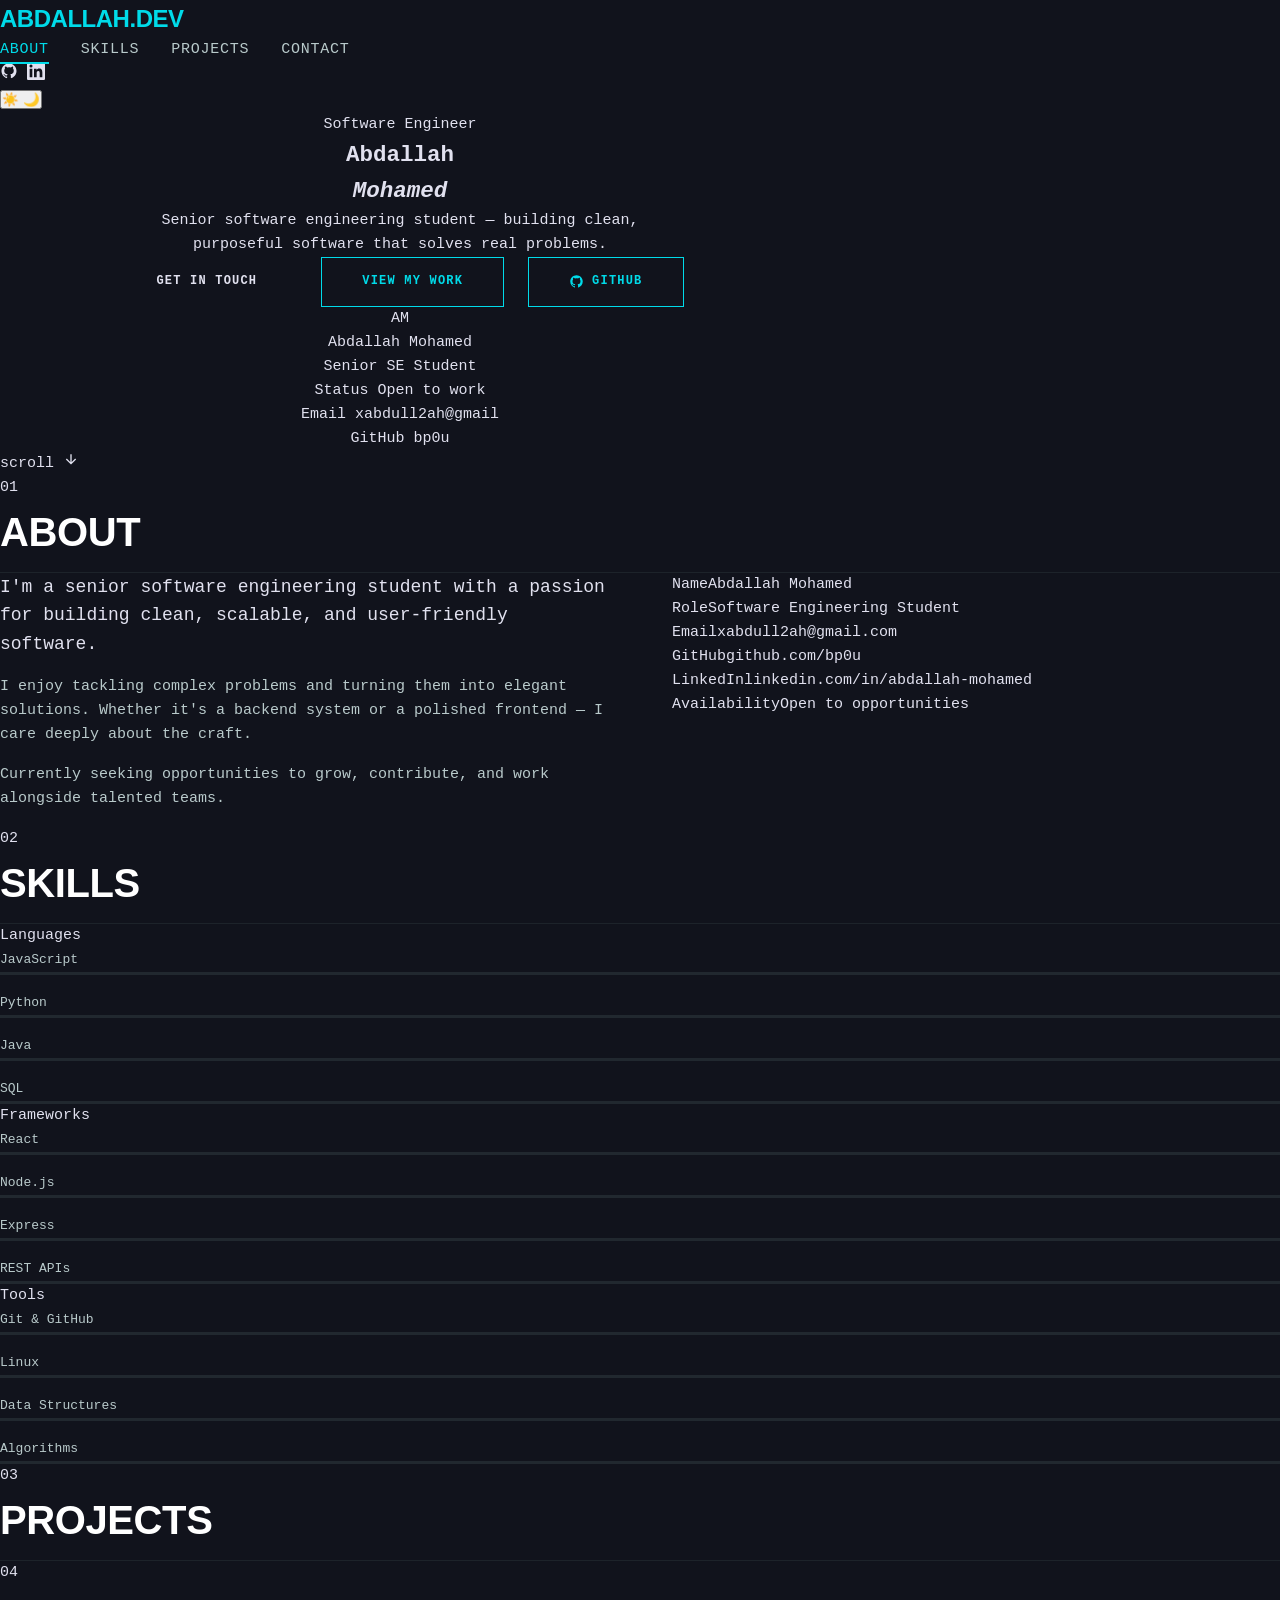
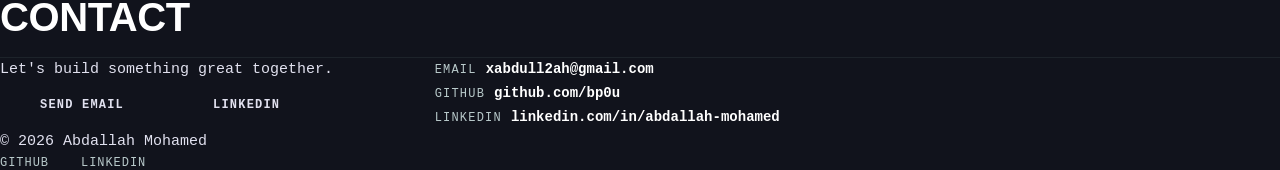
<file: index (1).html>
<!DOCTYPE html>
<html lang="en" data-theme="light">
<head>
  <meta charset="UTF-8" />
  <meta name="viewport" content="width=device-width, initial-scale=1.0"/>
  <title>Abdallah Mohamed — Software Engineer</title>
  <link rel="preconnect" href="https://fonts.googleapis.com">
  <link rel="preconnect" href="https://fonts.gstatic.com" crossorigin>
  <link href="https://fonts.googleapis.com/css2?family=Playfair+Display:ital,wght@0,400;0,700;1,400;1,700&family=Space+Mono:ital,wght@0,400;0,700;1,400&family=Outfit:wght@300;400;500;600&display=swap" rel="stylesheet">
  <link rel="stylesheet" href="style.css">
</head>
<body>

  <!-- CURSOR -->
  <div class="cursor" id="cursor"></div>
  <div class="cursor-trail" id="cursorTrail"></div>

  <!-- NAV -->
  <nav id="nav">
    <span class="nav-logo">abdallah.dev</span>
    <div class="nav-right">
      <ul class="nav-links">
        <li><a href="#about" class="nav-link">About</a></li>
        <li><a href="#skills" class="nav-link">Skills</a></li>
        <li><a href="#projects" class="nav-link">Projects</a></li>
        <li><a href="#contact" class="nav-link">Contact</a></li>
      </ul>
      <div class="nav-social">
        <a href="https://github.com/bp0u" target="_blank" rel="noopener" title="GitHub" aria-label="GitHub">
          <svg width="18" height="18" viewBox="0 0 24 24" fill="currentColor"><path d="M12 2C6.477 2 2 6.477 2 12c0 4.418 2.865 8.166 6.839 9.489.5.092.682-.217.682-.482 0-.237-.009-.868-.013-1.703-2.782.604-3.369-1.342-3.369-1.342-.454-1.154-1.11-1.461-1.11-1.461-.908-.62.069-.608.069-.608 1.003.07 1.531 1.03 1.531 1.03.892 1.529 2.341 1.087 2.91.831.092-.646.35-1.086.636-1.336-2.22-.253-4.555-1.11-4.555-4.943 0-1.091.39-1.984 1.029-2.683-.103-.253-.446-1.27.098-2.647 0 0 .84-.269 2.75 1.025A9.578 9.578 0 0 1 12 6.836c.85.004 1.705.114 2.504.336 1.909-1.294 2.747-1.025 2.747-1.025.546 1.377.202 2.394.1 2.647.64.699 1.028 1.592 1.028 2.683 0 3.842-2.339 4.687-4.566 4.935.359.309.678.919.678 1.852 0 1.336-.012 2.415-.012 2.743 0 .267.18.578.688.48C19.138 20.163 22 16.418 22 12c0-5.523-4.477-10-10-10z"/></svg>
        </a>
        <a href="https://www.linkedin.com/in/abdallah-mohamed-2a81b02ba/" target="_blank" rel="noopener" title="LinkedIn" aria-label="LinkedIn">
          <svg width="18" height="18" viewBox="0 0 24 24" fill="currentColor"><path d="M20.447 20.452h-3.554v-5.569c0-1.328-.027-3.037-1.852-3.037-1.853 0-2.136 1.445-2.136 2.939v5.667H9.351V9h3.414v1.561h.046c.477-.9 1.637-1.85 3.37-1.85 3.601 0 4.267 2.37 4.267 5.455v6.286zM5.337 7.433a2.062 2.062 0 0 1-2.063-2.065 2.064 2.064 0 1 1 2.063 2.065zm1.782 13.019H3.555V9h3.564v11.452zM22.225 0H1.771C.792 0 0 .774 0 1.729v20.542C0 23.227.792 24 1.771 24h20.451C23.2 24 24 23.227 24 22.271V1.729C24 .774 23.2 0 22.222 0h.003z"/></svg>
        </a>
      </div>
      <button class="theme-toggle" id="themeToggle" aria-label="Toggle dark mode">
        <span class="icon-sun">☀️</span>
        <span class="icon-moon">🌙</span>
      </button>
    </div>
  </nav>

  <!-- HERO -->
  <section id="hero">
    <div class="hero-bg-grid"></div>
    <div class="hero-blob blob-1"></div>
    <div class="hero-blob blob-2"></div>
    <div class="hero-content">
      <div class="hero-left">
        <p class="hero-eyebrow fade-up">Software Engineer</p>
        <h1 class="hero-name fade-up" style="--delay:0.1s">
          Abdallah<br><em>Mohamed</em>
        </h1>
        <p class="hero-role fade-up" style="--delay:0.2s">
          Senior software engineering student — building clean,<br>purposeful software that solves real problems.
        </p>
        <div class="hero-actions fade-up" style="--delay:0.3s">
          <a href="#contact" class="btn btn-solid">Get in touch</a>
          <a href="#projects" class="btn btn-outline">View my work</a>
          <a href="https://github.com/bp0u" target="_blank" rel="noopener" class="btn btn-outline btn-icon">
            <svg width="15" height="15" viewBox="0 0 24 24" fill="currentColor"><path d="M12 2C6.477 2 2 6.477 2 12c0 4.418 2.865 8.166 6.839 9.489.5.092.682-.217.682-.482 0-.237-.009-.868-.013-1.703-2.782.604-3.369-1.342-3.369-1.342-.454-1.154-1.11-1.461-1.11-1.461-.908-.62.069-.608.069-.608 1.003.07 1.531 1.03 1.531 1.03.892 1.529 2.341 1.087 2.91.831.092-.646.35-1.086.636-1.336-2.22-.253-4.555-1.11-4.555-4.943 0-1.091.39-1.984 1.029-2.683-.103-.253-.446-1.27.098-2.647 0 0 .84-.269 2.75 1.025A9.578 9.578 0 0 1 12 6.836c.85.004 1.705.114 2.504.336 1.909-1.294 2.747-1.025 2.747-1.025.546 1.377.202 2.394.1 2.647.64.699 1.028 1.592 1.028 2.683 0 3.842-2.339 4.687-4.566 4.935.359.309.678.919.678 1.852 0 1.336-.012 2.415-.012 2.743 0 .267.18.578.688.48C19.138 20.163 22 16.418 22 12c0-5.523-4.477-10-10-10z"/></svg>
            GitHub
          </a>
        </div>
      </div>
      <div class="hero-right fade-up" style="--delay:0.25s">
        <div class="hero-card">
          <div class="card-glow"></div>
          <div class="avatar">AM</div>
          <p class="card-name">Abdallah Mohamed</p>
          <p class="card-sub">Senior SE Student</p>
          <div class="card-stats">
            <div class="card-stat">
              <span class="stat-label">Status</span>
              <span class="stat-value status-open">Open to work</span>
            </div>
            <div class="card-stat">
              <span class="stat-label">Email</span>
              <span class="stat-value">xabdull2ah@gmail</span>
            </div>
            <div class="card-stat">
              <span class="stat-label">GitHub</span>
              <span class="stat-value">bp0u</span>
            </div>
          </div>
        </div>
      </div>
    </div>
    <a href="#about" class="scroll-hint" aria-label="Scroll down">
      <span>scroll</span>
      <svg width="16" height="16" viewBox="0 0 24 24" fill="none" stroke="currentColor" stroke-width="2"><path d="M12 5v14M5 12l7 7 7-7"/></svg>
    </a>
  </section>

  <!-- ABOUT -->
  <section id="about">
    <div class="section-header fade-up">
      <span class="section-num">01</span>
      <h2 class="section-title">About</h2>
      <div class="section-divider"></div>
    </div>
    <div class="about-grid">
      <div class="about-text fade-up">
        <p class="about-lead">I'm a senior software engineering student with a passion for building clean, scalable, and user-friendly software.</p>
        <p>I enjoy tackling complex problems and turning them into elegant solutions. Whether it's a backend system or a polished frontend — I care deeply about the craft.</p>
        <p>Currently seeking opportunities to grow, contribute, and work alongside talented teams.</p>
      </div>
      <div class="about-facts fade-up" style="--delay:0.15s">
        <div class="fact-row"><span class="fact-label">Name</span><span class="fact-value">Abdallah Mohamed</span></div>
        <div class="fact-row"><span class="fact-label">Role</span><span class="fact-value">Software Engineering Student</span></div>
        <div class="fact-row"><span class="fact-label">Email</span><span class="fact-value"><a href="mailto:xabdull2ah@gmail.com">xabdull2ah@gmail.com</a></span></div>
        <div class="fact-row"><span class="fact-label">GitHub</span><span class="fact-value"><a href="https://github.com/bp0u" target="_blank" rel="noopener">github.com/bp0u</a></span></div>
        <div class="fact-row"><span class="fact-label">LinkedIn</span><span class="fact-value"><a href="https://www.linkedin.com/in/abdallah-mohamed-2a81b02ba/" target="_blank" rel="noopener">linkedin.com/in/abdallah-mohamed</a></span></div>
        <div class="fact-row"><span class="fact-label">Availability</span><span class="fact-value available">Open to opportunities</span></div>
      </div>
    </div>
  </section>

  <!-- SKILLS -->
  <section id="skills">
    <div class="section-header fade-up">
      <span class="section-num">02</span>
      <h2 class="section-title">Skills</h2>
      <div class="section-divider"></div>
    </div>
    <div class="skills-categories">
      <div class="skill-group fade-up">
        <p class="skill-group-title">Languages</p>
        <div class="skill-list">
          <div class="skill-item" data-level="90"><span class="skill-name">JavaScript</span><div class="skill-bar"><div class="skill-fill" style="--pct:90%"></div></div></div>
          <div class="skill-item" data-level="80"><span class="skill-name">Python</span><div class="skill-bar"><div class="skill-fill" style="--pct:80%"></div></div></div>
          <div class="skill-item" data-level="75"><span class="skill-name">Java</span><div class="skill-bar"><div class="skill-fill" style="--pct:75%"></div></div></div>
          <div class="skill-item" data-level="70"><span class="skill-name">SQL</span><div class="skill-bar"><div class="skill-fill" style="--pct:70%"></div></div></div>
        </div>
      </div>
      <div class="skill-group fade-up" style="--delay:0.1s">
        <p class="skill-group-title">Frameworks</p>
        <div class="skill-list">
          <div class="skill-item"><span class="skill-name">React</span><div class="skill-bar"><div class="skill-fill" style="--pct:85%"></div></div></div>
          <div class="skill-item"><span class="skill-name">Node.js</span><div class="skill-bar"><div class="skill-fill" style="--pct:80%"></div></div></div>
          <div class="skill-item"><span class="skill-name">Express</span><div class="skill-bar"><div class="skill-fill" style="--pct:78%"></div></div></div>
          <div class="skill-item"><span class="skill-name">REST APIs</span><div class="skill-bar"><div class="skill-fill" style="--pct:82%"></div></div></div>
        </div>
      </div>
      <div class="skill-group fade-up" style="--delay:0.2s">
        <p class="skill-group-title">Tools</p>
        <div class="skill-list">
          <div class="skill-item"><span class="skill-name">Git & GitHub</span><div class="skill-bar"><div class="skill-fill" style="--pct:88%"></div></div></div>
          <div class="skill-item"><span class="skill-name">Linux</span><div class="skill-bar"><div class="skill-fill" style="--pct:72%"></div></div></div>
          <div class="skill-item"><span class="skill-name">Data Structures</span><div class="skill-bar"><div class="skill-fill" style="--pct:85%"></div></div></div>
          <div class="skill-item"><span class="skill-name">Algorithms</span><div class="skill-bar"><div class="skill-fill" style="--pct:80%"></div></div></div>
        </div>
      </div>
    </div>
  </section>

  <!-- PROJECTS -->
  <section id="projects">
    <div class="section-header fade-up">
      <span class="section-num">03</span>
      <h2 class="section-title">Projects</h2>
      <div class="section-divider"></div>
    </div>
    <div class="projects-grid" id="projectsGrid">
      <!-- Loaded dynamically from projects.json -->
    </div>
  </section>

  <!-- CONTACT -->
  <section id="contact">
    <div class="section-header fade-up">
      <span class="section-num">04</span>
      <h2 class="section-title">Contact</h2>
      <div class="section-divider"></div>
    </div>
    <div class="contact-grid">
      <div class="fade-up">
        <p class="contact-tagline">Let's build something great together.</p>
        <div class="contact-cta">
          <a href="mailto:xabdull2ah@gmail.com" class="btn btn-light">Send email</a>
          <a href="https://www.linkedin.com/in/abdallah-mohamed-2a81b02ba/" target="_blank" rel="noopener" class="btn btn-ghost">LinkedIn</a>
        </div>
      </div>
      <div class="contact-links fade-up" style="--delay:0.15s">
        <div class="contact-row">
          <span class="contact-label">Email</span>
          <a href="mailto:xabdull2ah@gmail.com" class="contact-value">xabdull2ah@gmail.com</a>
        </div>
        <div class="contact-row">
          <span class="contact-label">GitHub</span>
          <a href="https://github.com/bp0u" target="_blank" rel="noopener" class="contact-value">github.com/bp0u</a>
        </div>
        <div class="contact-row">
          <span class="contact-label">LinkedIn</span>
          <a href="https://www.linkedin.com/in/abdallah-mohamed-2a81b02ba/" target="_blank" rel="noopener" class="contact-value">linkedin.com/in/abdallah-mohamed</a>
        </div>
      </div>
    </div>
  </section>

  <!-- FOOTER -->
  <footer>
    <span>© 2026 Abdallah Mohamed</span>
    <div class="footer-links">
      <a href="https://github.com/bp0u" target="_blank" rel="noopener">GitHub</a>
      <a href="https://www.linkedin.com/in/abdallah-mohamed-2a81b02ba/" target="_blank" rel="noopener">LinkedIn</a>
    </div>
  </footer>

  <script src="script.js"></script>
</body>
</html>
</file>
<file: style.css>
/* ════════════════════════════════════════
   ABDALLAH MOHAMED — CYBERNETIC PORTFOLIO
   style.css (Cybernetic Vanguard)
   ════════════════════════════════════════ */

*, *::before, *::after {
  box-sizing: border-box;
  margin: 0;
  padding: 0;
}

:root {
  --surface: #11131c;
  --surface-dim: #11131c;
  --surface-container-lowest: #0c0e17;
  --surface-container-low: #191b24;
  --surface-container: #1d1f29;
  --surface-container-high: #282933;
  --on-surface: #e1e1ef;
  --on-surface-variant: #b9cacb;
  --outline: #849495;
  --outline-variant: #3b494b;
  --primary: #dbfcff;
  --primary-fixed-dim: #00dbe9;
  --primary-container: #00f0ff;
  --on-primary-fixed: #002022;
  --secondary: #ebb2ff;
  --secondary-container: #b600f8;
  --on-secondary: #520072;
  --error: #ffb4ab;
  --background: #11131c;
  --margin-desktop: 64px;
  --margin-mobile: 20px;
  --gutter: 24px;
  --container-max: 1440px;
  --font-display: 'Sora', sans-serif;
  --font-mono: 'JetBrains Mono', monospace;
}

html {
  scroll-behavior: smooth;
}

body {
  background: var(--background);
  color: var(--on-surface);
  font-family: var(--font-mono);
  font-size: 15px;
  line-height: 1.6;
  -webkit-font-smoothing: antialiased;
  overflow-x: hidden;
}

a {
  color: inherit;
  text-decoration: none;
}

.material-symbols-outlined {
  font-variation-settings: 'FILL' 0, 'wght' 400, 'GRAD' 0, 'opsz' 24;
}

/* ── BACKGROUND EFFECTS ── */
.scanline-overlay {
  position: fixed;
  inset: 0;
  z-index: 50;
  pointer-events: none;
  background:
    linear-gradient(rgba(18, 16, 16, 0) 50%, rgba(0, 0, 0, 0.25) 50%),
    linear-gradient(90deg, rgba(255, 0, 0, 0.06), rgba(0, 255, 0, 0.02), rgba(0, 0, 255, 0.06));
  background-size: 100% 4px, 3px 100%;
}

.grid-bg {
  position: fixed;
  inset: 0;
  z-index: 0;
  pointer-events: none;
  background-image: radial-gradient(circle, rgba(0, 219, 233, 0.05) 1px, transparent 1px);
  background-size: 40px 40px;
}

/* ── NAVIGATION ── */
.site-header {
  position: fixed;
  top: 0;
  left: 0;
  right: 0;
  z-index: 100;
  border-bottom: 1px solid rgba(59, 73, 75, 0.3);
  background: rgba(17, 19, 28, 0.8);
  backdrop-filter: blur(12px);
  -webkit-backdrop-filter: blur(12px);
  box-shadow: 0 0 15px rgba(0, 219, 233, 0.1);
  transition: padding 0.3s;
}

.site-header.scrolled {
  background: rgba(12, 14, 23, 0.95);
}

.nav-inner {
  display: flex;
  justify-content: space-between;
  align-items: center;
  max-width: var(--container-max);
  margin: 0 auto;
  padding: 1rem var(--margin-desktop);
  gap: 1.5rem;
}

.nav-logo {
  font-family: var(--font-display);
  font-size: 24px;
  font-weight: 700;
  letter-spacing: -0.02em;
  color: var(--primary-fixed-dim);
  text-transform: uppercase;
}

.nav-links {
  display: flex;
  gap: 2rem;
  list-style: none;
}

.nav-link {
  font-size: 15px;
  color: var(--on-surface-variant);
  text-transform: uppercase;
  letter-spacing: 0.05em;
  transition: color 0.2s;
  position: relative;
}

.nav-link:hover,
.nav-link.active {
  color: var(--primary-fixed-dim);
}

.nav-link.active::after {
  content: '';
  position: absolute;
  left: 0;
  right: 0;
  bottom: -6px;
  height: 2px;
  background: var(--primary-fixed-dim);
}

.nav-actions {
  display: flex;
  align-items: center;
  gap: 1rem;
}

.nav-icon {
  color: var(--on-surface-variant);
  transition: color 0.2s;
  display: flex;
  background: none;
  border: none;
  cursor: pointer;
  padding: 0.5rem;
  border-radius: 0.25rem;
}

.nav-icon:hover {
  color: var(--primary-fixed-dim);
  background: rgba(0, 219, 233, 0.1);
}

/* ── MOBILE MENU TOGGLE ── */
.menu-toggle {
  display: none;
  flex-direction: column;
  gap: 5px;
  background: none;
  border: none;
  cursor: pointer;
  padding: 8px;
  min-width: 44px;
  min-height: 44px;
  justify-content: center;
  align-items: center;
}

.menu-toggle span {
  display: block;
  width: 24px;
  height: 2px;
  background: var(--on-surface-variant);
  border-radius: 1px;
  transition: all 0.3s ease;
}

.menu-toggle.active span:nth-child(1) {
  transform: rotate(45deg) translate(10px, 10px);
}

.menu-toggle.active span:nth-child(2) {
  opacity: 0;
}

.menu-toggle.active span:nth-child(3) {
  transform: rotate(-45deg) translate(7px, -7px);
}

/* ── BUTTONS ── */
.btn {
  display: inline-flex;
  align-items: center;
  justify-content: center;
  gap: 8px;
  padding: 14px 40px;
  font-family: var(--font-mono);
  font-size: 12px;
  font-weight: 600;
  letter-spacing: 0.1em;
  text-transform: uppercase;
  border: none;
  cursor: pointer;
  transition: all 0.3s;
  position: relative;
  overflow: hidden;
}

.btn-sm {
  padding: 8px 24px;
}

.btn-primary {
  background: var(--primary-fixed-dim);
  color: var(--surface);
}

.btn-primary:hover {
  box-shadow: 0 0 25px rgba(0, 219, 233, 0.5);
}

.btn-primary:active {
  transform: scale(0.98);
  box-shadow: 0 0 15px rgba(0, 219, 233, 0.3);
}

.btn-secondary {
  background: transparent;
  color: var(--on-surface-variant);
  border: 1px solid var(--outline-variant);
}

.btn-secondary:hover {
  border-color: var(--primary-fixed-dim);
  color: var(--primary-fixed-dim);
}

.btn-outline {
  background: transparent;
  color: var(--primary-fixed-dim);
  border: 1px solid var(--primary-fixed-dim);
}

.btn-outline:hover {
  background: var(--primary-fixed-dim);
  color: var(--surface);
}

.btn-outline:active {
  transform: scale(0.98);
}

.btn-purple {
  background: var(--secondary);
  color: var(--on-secondary);
}

.btn-purple:hover {
  box-shadow: 0 0 20px rgba(182, 0, 248, 0.6);
}

.btn-error-outline {
  background: transparent;
  color: var(--error);
  border: 1px solid var(--error);
}

.btn-error-outline:hover {
  background: rgba(255, 180, 171, 0.1);
}

/* ── HERO ── */
.hero {
  position: relative;
  z-index: 10;
  min-height: 100vh;
  display: flex;
  flex-direction: column;
  align-items: center;
  justify-content: center;
  padding: 6rem var(--margin-desktop) 4rem;
  overflow: hidden;
}

.parallax-container {
  position: absolute;
  inset: 0;
  display: flex;
  align-items: center;
  justify-content: center;
  pointer-events: none;
  perspective: 1000px;
}

.parallax-target {
  transition: transform 0.1s ease-out;
  will-change: transform;
}

.robot-hero {
  width: min(90vw, 896px);
  height: auto;
  object-fit: contain;
  transform: scale(1.1);
  opacity: 0.6;
  filter: drop-shadow(0 0 50px rgba(0, 219, 233, 0.2));
}

@media (min-width: 768px) {
  .robot-hero {
    opacity: 1;
  }
}

.hero-pipeline {
  position: absolute;
  top: 0;
  bottom: 0;
  width: 1px;
  background: rgba(59, 73, 75, 0.3);
  pointer-events: none;
}

.hero-pipeline-left { left: var(--margin-desktop); }
.hero-pipeline-right { right: var(--margin-desktop); }

.pipeline-node {
  position: absolute;
  width: 4px;
  height: 4px;
  background: var(--primary-fixed-dim);
  box-shadow: 0 0 8px var(--primary-fixed-dim);
  transform: translateX(-50%);
}

.hero-pipeline-right .pipeline-node {
  transform: translateX(50%);
}

.hero-content {
  position: relative;
  z-index: 20;
  text-align: center;
  max-width: 800px;
}

.status-badge {
  display: inline-flex;
  align-items: center;
  gap: 8px;
  margin-bottom: 1.5rem;
  padding: 6px 12px;
  border: 1px solid rgba(0, 219, 233, 0.3);
  background: rgba(17, 19, 28, 0.5);
  backdrop-filter: blur(4px);
  font-size: 12px;
  font-weight: 600;
  letter-spacing: 0.2em;
  text-transform: uppercase;
  color: var(--primary-fixed-dim);
}

.status-dot {
  width: 8px;
  height: 8px;
  border-radius: 50%;
  background: var(--primary-fixed-dim);
  animation: flicker 2s infinite;
}

@keyframes flicker {
  0%, 100% { opacity: 1; }
  50% { opacity: 0.8; }
  70% { opacity: 0.9; }
}

.hero-title {
  font-family: var(--font-display);
  font-size: clamp(40px, 8vw, 64px);
  font-weight: 800;
  line-height: 1.1;
  letter-spacing: -0.02em;
  text-transform: uppercase;
  color: #fff;
  margin-bottom: 1rem;
  text-shadow: 0 0 20px rgba(255, 255, 255, 0.1);
}

.hero-subtitle {
  font-size: 18px;
  color: var(--on-surface-variant);
  max-width: 640px;
  margin: 0 auto 3rem;
  text-transform: uppercase;
  letter-spacing: 0.04em;
}

.hero-actions {
  display: flex;
  flex-wrap: wrap;
  gap: 1.5rem;
  justify-content: center;
}

/* ── SECTIONS ── */
.section {
  position: relative;
  z-index: 10;
  max-width: var(--container-max);
  margin: 0 auto;
  padding: 6rem var(--margin-desktop);
}

.section-heading {
  display: flex;
  gap: 2rem;
  margin-bottom: 3rem;
  align-items: flex-start;
}

.section-heading-accent {
  width: 4px;
  min-height: 60px;
  background: var(--primary-fixed-dim);
  flex-shrink: 0;
}

.section-title {
  font-family: var(--font-display);
  font-size: clamp(28px, 4vw, 40px);
  font-weight: 700;
  letter-spacing: -0.01em;
  text-transform: uppercase;
  color: #fff;
  margin-bottom: 0.5rem;
}

.section-title--cyan {
  color: var(--primary-fixed-dim);
}

.section-desc {
  color: var(--on-surface-variant);
  font-size: 15px;
}

.section-divider {
  flex: 1;
  height: 1px;
  background: rgba(59, 73, 75, 0.3);
  position: relative;
  align-self: center;
}

.section-divider-node {
  position: absolute;
  right: 0;
  top: 50%;
  transform: translateY(-50%) rotate(45deg);
  width: 8px;
  height: 8px;
  border: 1px solid var(--primary-fixed-dim);
}

/* ── ABOUT ── */
.about-grid {
  display: grid;
  grid-template-columns: 1fr 1fr;
  gap: 4rem;
  align-items: start;
}

.about-text p {
  color: var(--on-surface-variant);
  margin-bottom: 1rem;
}

.about-lead {
  font-size: 18px;
  color: var(--on-surface) !important;
}

.spec-table {
  width: 100%;
  border-collapse: collapse;
}

.spec-table th,
.spec-table td {
  padding: 1rem 0;
  border-bottom: 1px solid rgba(59, 73, 75, 0.2);
  text-align: left;
}

.spec-table th {
  font-size: 12px;
  font-weight: 600;
  letter-spacing: 0.1em;
  text-transform: uppercase;
  color: var(--on-surface-variant);
  width: 35%;
}

.spec-table td {
  color: #fff;
  font-weight: 600;
}

.spec-table a:hover {
  color: var(--primary-fixed-dim);
}

.status-chip {
  display: inline-block;
  padding: 4px 8px;
  font-size: 12px;
  font-weight: 600;
  text-transform: uppercase;
  letter-spacing: 0.05em;
  border: 1px solid;
}

.status-chip--active {
  background: rgba(34, 197, 94, 0.1);
  color: #4ade80;
  border-color: rgba(34, 197, 94, 0.2);
}

.status-chip--purple {
  background: rgba(182, 0, 248, 0.2);
  color: var(--secondary);
  border-color: rgba(182, 0, 248, 0.3);
}

.status-chip--syncing {
  background: rgba(0, 240, 255, 0.1);
  color: var(--primary-fixed-dim);
  border-color: rgba(0, 219, 233, 0.2);
}

/* ── DEPLOYMENTS BENTO GRID ── */
.deployments-grid {
  display: grid;
  grid-template-columns: repeat(12, 1fr);
  gap: var(--gutter);
}

.deployment-card {
  position: relative;
  border: 1px solid rgba(59, 73, 75, 0.5);
  background: var(--surface-container-low);
  overflow: hidden;
}

.deployment-card--feature {
  grid-column: span 8;
  min-height: 500px;
}

.deployment-stack {
  grid-column: span 4;
  display: grid;
  grid-template-rows: 1fr 1fr;
  gap: var(--gutter);
}

.deployment-card--small {
  padding: 2rem;
  display: flex;
  flex-direction: column;
  justify-content: space-between;
  transition: border-color 0.3s;
}

.deployment-card--small:hover {
  border-color: var(--primary-fixed-dim);
}

.deployment-card-head {
  display: flex;
  justify-content: space-between;
  align-items: center;
  color: var(--on-surface-variant);
  margin-bottom: 1rem;
}

.deployment-card--small:hover .deployment-card-head .material-symbols-outlined {
  color: var(--primary-fixed-dim);
}

.deployment-index {
  font-size: 12px;
  letter-spacing: 0.1em;
}

.deployment-card-bg {
  position: absolute;
  inset: 0;
  background-size: cover;
  background-position: center;
  opacity: 0.4;
  transition: opacity 0.3s;
}

.deployment-card--feature:hover .deployment-card-bg {
  opacity: 0.6;
}

.deployment-card-bg--dim {
  opacity: 0.2;
}

.deployment-card-body {
  position: absolute;
  inset-inline: 0;
  bottom: 0;
  padding: 2rem;
  background: linear-gradient(to top, var(--surface), transparent);
}

.deployment-card-icon {
  position: absolute;
  top: 1rem;
  right: 1rem;
  padding: 0.5rem;
  background: rgba(17, 19, 28, 0.8);
  border: 1px solid var(--outline-variant);
  color: var(--primary-fixed-dim);
}

.deployment-card-title {
  font-family: var(--font-display);
  font-size: 24px;
  font-weight: 600;
  text-transform: uppercase;
  color: #fff;
  margin-bottom: 0.5rem;
}

.deployment-card-desc {
  font-size: 15px;
  color: var(--on-surface-variant);
  text-transform: uppercase;
  max-width: 32rem;
}

.deployment-card--terminal {
  grid-column: span 4;
  min-height: 300px;
  padding: 2rem;
  display: flex;
  flex-direction: column;
  justify-content: flex-end;
}

.deployment-card--wide {
  grid-column: span 8;
  min-height: 300px;
}

.deployment-card-wide-inner {
  position: relative;
  z-index: 1;
  padding: 2rem;
  height: 100%;
  display: flex;
  flex-direction: column;
  justify-content: space-between;
}

.deployment-wide-top {
  display: flex;
  justify-content: space-between;
  align-items: flex-start;
  gap: 1rem;
}

.deployment-wide-icon {
  font-size: 2.5rem;
  color: var(--primary-fixed-dim);
  flex-shrink: 0;
}

/* ── SYSTEM STATUS TABLE ── */
.status-table-wrap {
  overflow-x: auto;
}

.status-table {
  width: 100%;
  border-collapse: collapse;
  text-align: left;
}

.status-table thead {
  border-bottom: 1px solid rgba(59, 73, 75, 0.5);
}

.status-table th {
  padding: 1rem 0;
  font-size: 12px;
  font-weight: 600;
  letter-spacing: 0.1em;
  text-transform: uppercase;
  color: var(--on-surface-variant);
}

.status-table td {
  padding: 1.5rem 0;
  border-bottom: 1px solid rgba(59, 73, 75, 0.2);
  color: var(--on-surface-variant);
}

.status-table td:first-child {
  color: #fff;
  font-weight: 700;
}

.status-table tbody tr {
  transition: background 0.2s;
}

.status-table tbody tr:hover {
  background: rgba(0, 219, 233, 0.05);
}

/* ── SKILLS (legacy, kept for reference) ── */
.skills-grid {
  display: grid;
  grid-template-columns: repeat(12, 1fr);
  gap: var(--gutter);
}

.skill-card,
.terminal-card {
  border: 1px solid rgba(59, 73, 75, 0.5);
  background: var(--surface-container-low);
  padding: 2rem;
  transition: border-color 0.3s;
}

.skill-card:hover {
  border-color: var(--primary-fixed-dim);
}

.skills-grid .skill-card:nth-child(1) { grid-column: span 4; }
.skills-grid .skill-card:nth-child(2) { grid-column: span 4; }
.skills-grid .skill-card:nth-child(3) { grid-column: span 4; }
.skills-grid .terminal-card { grid-column: span 12; }

.skill-card-head {
  display: flex;
  justify-content: space-between;
  align-items: center;
  margin-bottom: 1.5rem;
  color: var(--on-surface-variant);
}

.skill-card:hover .skill-card-head .material-symbols-outlined {
  color: var(--primary-fixed-dim);
}

.skill-index {
  font-size: 12px;
  letter-spacing: 0.1em;
}

.skill-card-title {
  font-family: var(--font-display);
  font-size: 24px;
  font-weight: 600;
  text-transform: uppercase;
  color: #fff;
  margin-bottom: 1.25rem;
}

.skill-list {
  list-style: none;
  display: flex;
  flex-direction: column;
  gap: 1rem;
}

.skill-list li {
  display: flex;
  flex-direction: column;
  gap: 6px;
}

.skill-list span {
  font-size: 13px;
  color: var(--on-surface-variant);
}

.skill-bar {
  height: 3px;
  background: rgba(59, 73, 75, 0.4);
  overflow: hidden;
}

.skill-fill {
  height: 100%;
  width: 0;
  background: linear-gradient(90deg, var(--primary-fixed-dim), var(--secondary-container));
  transition: width 1.2s cubic-bezier(0.4, 0, 0.2, 1);
}

.skill-fill.animated {
  width: var(--pct);
}

.terminal-card {
  display: flex;
  flex-direction: column;
  justify-content: flex-end;
  min-height: 180px;
}

.terminal-lines {
  margin-top: 1rem;
}

.terminal-lines p {
  font-size: 10px;
  letter-spacing: 0.08em;
  text-transform: uppercase;
  color: rgba(0, 219, 233, 0.6);
  margin-bottom: 4px;
}

/* ── PIPELINE / PROJECTS ── */
.section-pipeline {
  position: relative;
  padding-bottom: 8rem;
}

.pipeline-conduit {
  position: absolute;
  left: 50%;
  top: 0;
  bottom: 0;
  transform: translateX(-50%);
  width: 4px;
  background: linear-gradient(to bottom, transparent, var(--primary-fixed-dim), var(--secondary-container), var(--primary-fixed-dim), transparent);
  box-shadow: 0 0 15px rgba(0, 219, 233, 0.4);
  pointer-events: none;
}

.pipeline-conduit .pipeline-node {
  left: 50%;
  width: 12px;
  height: 12px;
  border: 2px solid var(--background);
  transform: translateX(-50%);
}

.pipeline-header {
  text-align: center;
  margin-bottom: 5rem;
}

.pipeline-meta {
  font-size: 12px;
  letter-spacing: 0.15em;
  text-transform: uppercase;
  color: var(--on-surface-variant);
  margin-top: 0.75rem;
}

.project-feed {
  display: flex;
  flex-direction: column;
  gap: 8rem;
}

.project-row {
  display: grid;
  grid-template-columns: 1fr 1fr;
  gap: var(--gutter);
  align-items: center;
}

.project-row--reverse .project-media { order: 1; }
.project-row--reverse .project-info { order: 2; }

.project-info {
  padding: 0 2rem;
}

.project-row .project-info { text-align: right; }
.project-row--reverse .project-info {
  text-align: left;
  padding-left: 4rem;
  padding-right: 0;
}

.project-class {
  display: inline-block;
  font-size: 12px;
  font-weight: 600;
  letter-spacing: 0.1em;
  text-transform: uppercase;
  padding: 4px 8px;
  margin-bottom: 0.75rem;
  border: 1px solid;
}

.project-class--cyan {
  color: var(--primary-fixed-dim);
  background: rgba(0, 219, 233, 0.1);
  border-color: rgba(0, 219, 233, 0.2);
}

.project-class--purple {
  color: var(--secondary);
  background: rgba(182, 0, 248, 0.1);
  border-color: rgba(182, 0, 248, 0.2);
}

.project-class--error {
  color: var(--error);
  background: rgba(255, 180, 171, 0.1);
  border-color: rgba(255, 180, 171, 0.2);
}

.project-title {
  font-family: var(--font-display);
  font-size: clamp(28px, 3vw, 40px);
  font-weight: 700;
  color: var(--on-surface);
  margin-bottom: 1rem;
  text-transform: uppercase;
}

.project-desc {
  color: var(--on-surface-variant);
  margin-bottom: 1rem;
}

.project-spec {
  background: rgba(226, 225, 241, 0.05);
  padding: 1rem;
  font-size: 12px;
  letter-spacing: 0.05em;
  text-transform: uppercase;
  margin-bottom: 1.5rem;
}

.project-row .project-spec {
  border-right: 2px solid var(--primary-fixed-dim);
  text-align: left;
}

.project-row--reverse .project-spec {
  border-right: none;
  border-left: 2px solid var(--secondary);
}

.project-tags {
  display: flex;
  flex-wrap: wrap;
  gap: 6px;
  margin-bottom: 1rem;
}

.project-tag {
  font-size: 10px;
  padding: 3px 8px;
  border: 1px solid rgba(59, 73, 75, 0.5);
  color: var(--on-surface-variant);
  letter-spacing: 0.04em;
  text-transform: uppercase;
}

.project-media {
  position: relative;
}

.pipeline-connector {
  position: absolute;
  top: 50%;
  width: 120px;
  height: 2px;
  transform: translateY(-50%);
}

.project-row .pipeline-connector {
  left: -120px;
  background: var(--primary-fixed-dim);
}

.project-row--reverse .pipeline-connector {
  right: -120px;
  left: auto;
  background: var(--secondary);
}

.pipeline-connector::after {
  content: '';
  position: absolute;
  top: 50%;
  width: 12px;
  height: 12px;
  transform: translateY(-50%) rotate(45deg);
}

.project-row .pipeline-connector::after {
  left: 0;
  background: var(--primary-fixed-dim);
}

.project-row--reverse .pipeline-connector::after {
  right: 0;
  background: var(--secondary);
}

.media-frame {
  position: relative;
  padding: 4px;
  border: 1px solid rgba(59, 73, 75, 0.5);
  background: var(--surface-container-low);
  overflow: hidden;
}

.corner-bracket {
  position: absolute;
  width: 10px;
  height: 10px;
  border-color: var(--primary-fixed-dim);
  z-index: 2;
}

.bracket-tl { top: 0; left: 0; border-top: 2px solid; border-left: 2px solid; }
.bracket-tr { top: 0; right: 0; border-top: 2px solid; border-right: 2px solid; }
.bracket-bl { bottom: 0; left: 0; border-bottom: 2px solid; border-left: 2px solid; }
.bracket-br { bottom: 0; right: 0; border-bottom: 2px solid; border-right: 2px solid; }

.scanline {
  position: absolute;
  width: 100%;
  height: 2px;
  background: rgba(0, 219, 233, 0.1);
  animation: scan 3s linear infinite;
  z-index: 1;
  pointer-events: none;
}

@keyframes scan {
  from { top: 0; }
  to { top: 100%; }
}

.media-image {
  display: block;
  width: 100%;
  aspect-ratio: 16 / 9;
  object-fit: cover;
  filter: grayscale(100%);
  transition: filter 0.7s;
}

.media-frame:hover .media-image {
  filter: grayscale(0%);
}

.media-placeholder {
  aspect-ratio: 16 / 9;
  display: flex;
  align-items: center;
  justify-content: center;
  background:
    linear-gradient(135deg, rgba(0, 219, 233, 0.08), rgba(182, 0, 248, 0.08)),
    var(--surface-container);
  color: var(--primary-fixed-dim);
  font-family: var(--font-display);
  font-size: 48px;
  font-weight: 800;
  text-transform: uppercase;
}

/* ── CONTACT ── */
.contact-grid {
  display: grid;
  grid-template-columns: repeat(3, 1fr);
  gap: var(--gutter);
}

.contact-card {
  border: 1px solid rgba(59, 73, 75, 0.5);
  background: var(--surface-container-low);
  padding: 2rem;
  display: flex;
  flex-direction: column;
  gap: 0.75rem;
  transition: border-color 0.3s, box-shadow 0.3s;
}

.contact-card:hover {
  border-color: var(--primary-fixed-dim);
  box-shadow: 0 0 15px rgba(0, 219, 233, 0.2);
}

.contact-card .material-symbols-outlined {
  color: var(--primary-fixed-dim);
}

.contact-label {
  font-size: 12px;
  letter-spacing: 0.1em;
  text-transform: uppercase;
  color: var(--on-surface-variant);
}

.contact-value {
  font-size: 14px;
  color: #fff;
  font-weight: 600;
  word-break: break-all;
}

/* ── FOOTER ── */
.site-footer {
  position: relative;
  z-index: 10;
  background: var(--surface-container-lowest);
  border-top: 1px solid rgba(59, 73, 75, 0.3);
  padding: 3rem var(--margin-desktop);
}

.footer-inner {
  max-width: var(--container-max);
  margin: 0 auto;
  display: flex;
  flex-wrap: wrap;
  justify-content: space-between;
  align-items: center;
  gap: 2rem;
}

.footer-logo {
  font-family: var(--font-display);
  font-weight: 700;
  color: var(--primary);
  text-transform: uppercase;
}

.footer-brand p {
  font-size: 12px;
  letter-spacing: 0.1em;
  text-transform: uppercase;
  color: var(--on-surface-variant);
  opacity: 0.6;
  margin-top: 0.5rem;
}

.footer-links {
  display: flex;
  gap: 2rem;
}

.footer-links a {
  font-size: 12px;
  letter-spacing: 0.08em;
  text-transform: uppercase;
  color: var(--on-surface-variant);
  transition: color 0.2s;
}

.footer-links a:hover {
  color: var(--primary-fixed-dim);
}

.footer-icons {
  display: flex;
  gap: 1rem;
}

.footer-icons a {
  width: 32px;
  height: 32px;
  border: 1px solid var(--outline-variant);
  display: flex;
  align-items: center;
  justify-content: center;
  opacity: 0.7;
  transition: all 0.2s;
}

.footer-icons a:hover {
  border-color: var(--primary-fixed-dim);
  opacity: 1;
  color: var(--primary-fixed-dim);
}

/* ── ANIMATIONS ── */
.fade-up {
  opacity: 1;
  transform: translateY(0);
}

body.js-loaded .fade-up {
  opacity: 0;
  transform: translateY(28px);
  transition:
    opacity 0.7s ease var(--delay, 0s),
    transform 0.7s ease var(--delay, 0s);
}

body.js-loaded .fade-up.visible {
  opacity: 1;
  transform: translateY(0);
}

.scroll-reveal {
  opacity: 0;
  transform: translateY(100px);
  transition: all 0.8s cubic-bezier(0.16, 1, 0.3, 1);
}

.scroll-reveal.active {
  opacity: 1;
  transform: translateY(0);
}

@media (prefers-reduced-motion: reduce) {
  body.js-loaded .fade-up,
  .scroll-reveal {
    opacity: 1 !important;
    transform: none !important;
    transition: none !important;
  }

  .scanline,
  .status-dot {
    animation: none !important;
  }
}

/* ── SCROLLBAR & SELECTION ── */
::-webkit-scrollbar { width: 5px; }
::-webkit-scrollbar-track { background: var(--background); }
::-webkit-scrollbar-thumb { background: var(--outline-variant); }
::-webkit-scrollbar-thumb:hover { background: var(--primary-fixed-dim); }

::selection {
  background: var(--primary-container);
  color: var(--on-primary-fixed);
}

/* ── RESPONSIVE ── */
@media (max-width: 1024px) {
  .deployment-card--feature,
  .deployment-stack,
  .deployment-card--terminal,
  .deployment-card--wide {
    grid-column: span 12;
  }

  .skills-grid .skill-card,
  .skills-grid .terminal-card {
    grid-column: span 6;
  }
}

@media (max-width: 768px) {
  .menu-toggle {
    display: flex;
  }

  .nav-inner {
    padding: 1rem var(--margin-mobile);
    flex-wrap: wrap;
  }

  .nav-links {
    order: 3;
    width: 100%;
    justify-content: center;
    gap: 1.25rem;
    flex-wrap: wrap;
    max-height: 0;
    overflow: hidden;
    transition: max-height 0.3s ease;
  }

  .nav-links.active {
    max-height: 500px;
    padding: 1rem 0;
  }

  .nav-link { 
    font-size: 13px;
    display: block;
    padding: 12px;
    min-height: 44px;
    display: flex;
    align-items: center;
    justify-content: center;
  }

  .hero {
    padding: 7rem var(--margin-mobile) 3rem;
  }

  .hero-pipeline { display: none; }

  .section {
    padding: 4rem var(--margin-mobile);
  }

  .about-grid,
  .project-row,
  .project-row--reverse {
    grid-template-columns: 1fr;
  }

  .project-row .project-info,
  .project-row--reverse .project-info {
    text-align: left;
    padding: 0;
    order: 1;
  }

  .project-media {
    order: 2;
  }

  .pipeline-connector { display: none; }

  .pipeline-conduit { display: none; }

  .skills-grid .skill-card,
  .skills-grid .terminal-card {
    grid-column: span 12;
  }

  .contact-grid {
    grid-template-columns: 1fr;
  }

  .footer-inner {
    flex-direction: column;
    text-align: center;
  }

  .footer-links {
    flex-wrap: wrap;
    justify-content: center;
  }
}

@media (max-width: 560px) {
  .nav-actions {
    gap: 0.5rem;
  }

  .nav-icon {
    padding: 6px;
    min-width: 40px;
    min-height: 40px;
  }

  .nav-actions .btn {
    padding: 8px 16px;
    font-size: 10px;
  }

  .btn {
    min-height: 48px;
    min-width: 48px;
    padding: 12px 32px;
    font-size: 11px;
  }

  .btn-sm {
    min-height: 44px;
    min-width: 44px;
    padding: 10px 20px;
  }

  .nav-link {
    padding: 14px !important;
    min-height: 48px !important;
  }

  .hero-actions {
    flex-direction: column;
    width: 100%;
  }

  .hero-actions .btn {
    width: 100%;
  }
}
</file>
